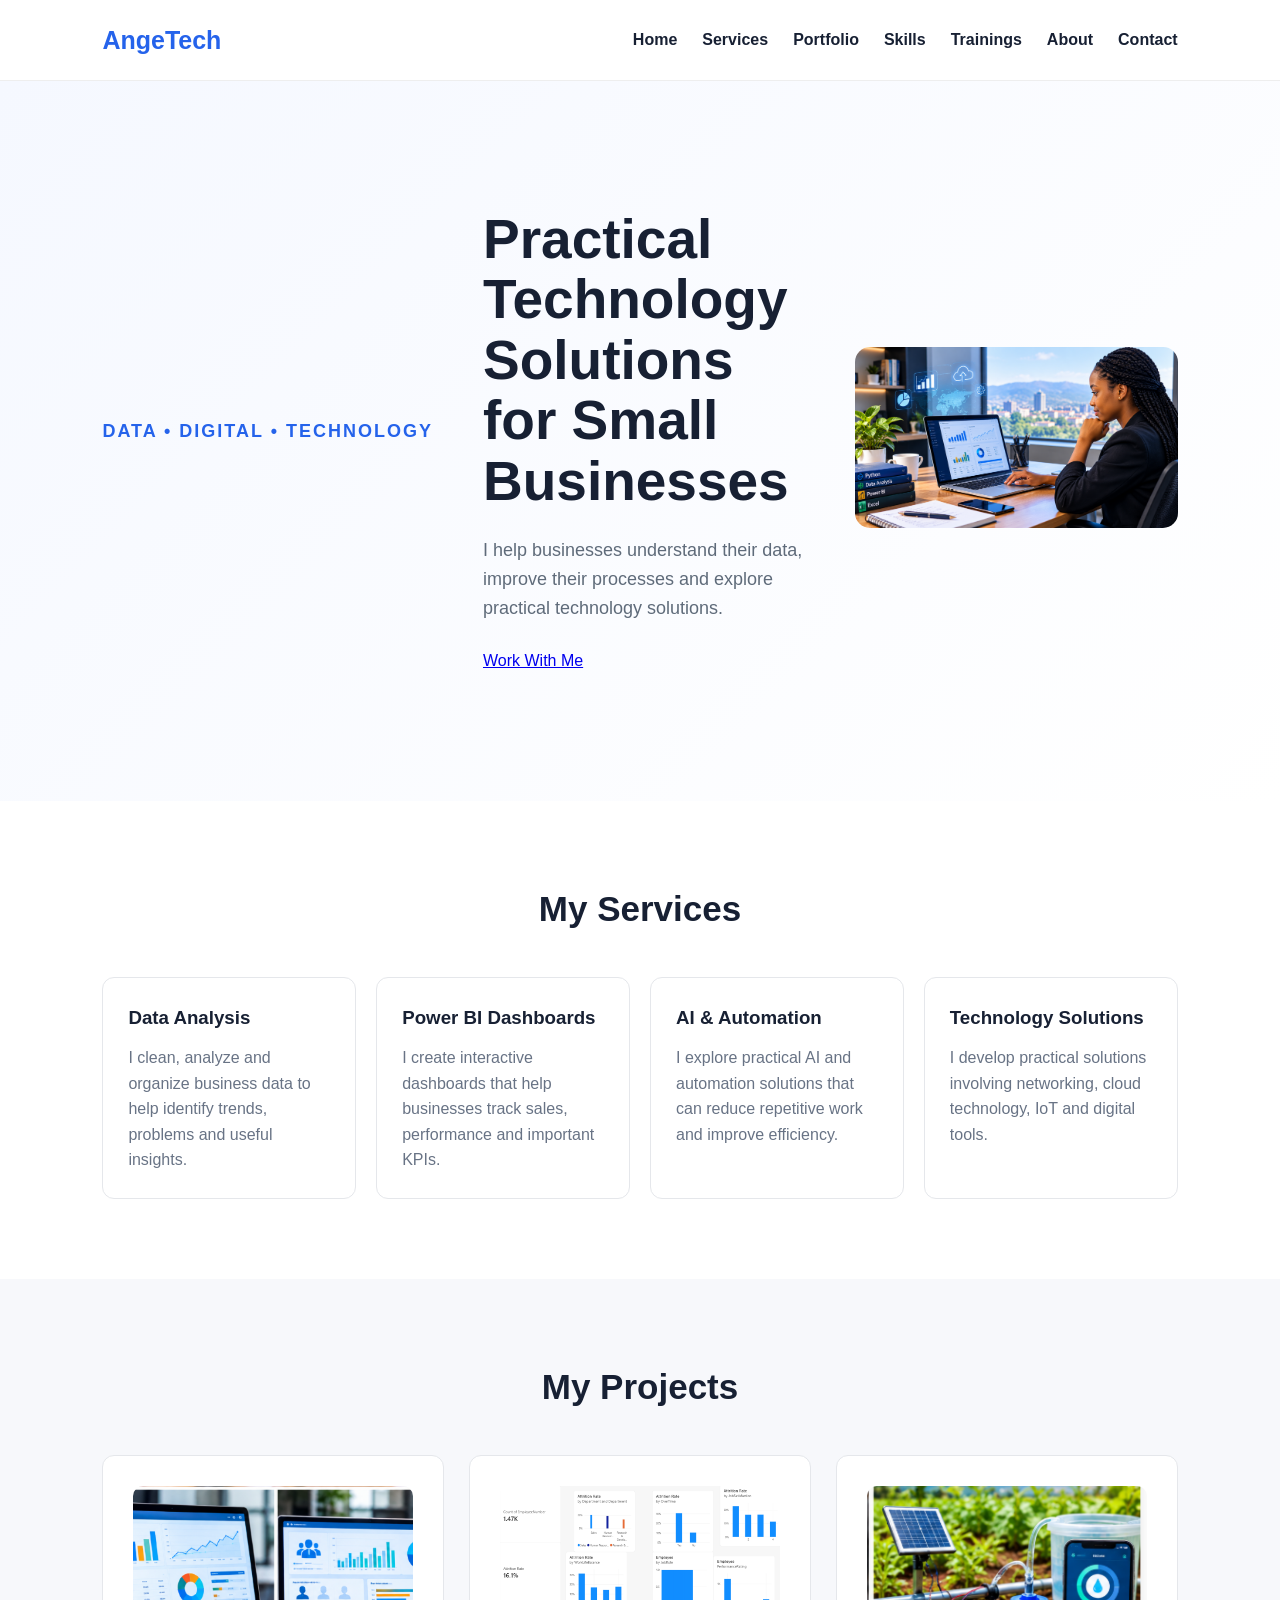
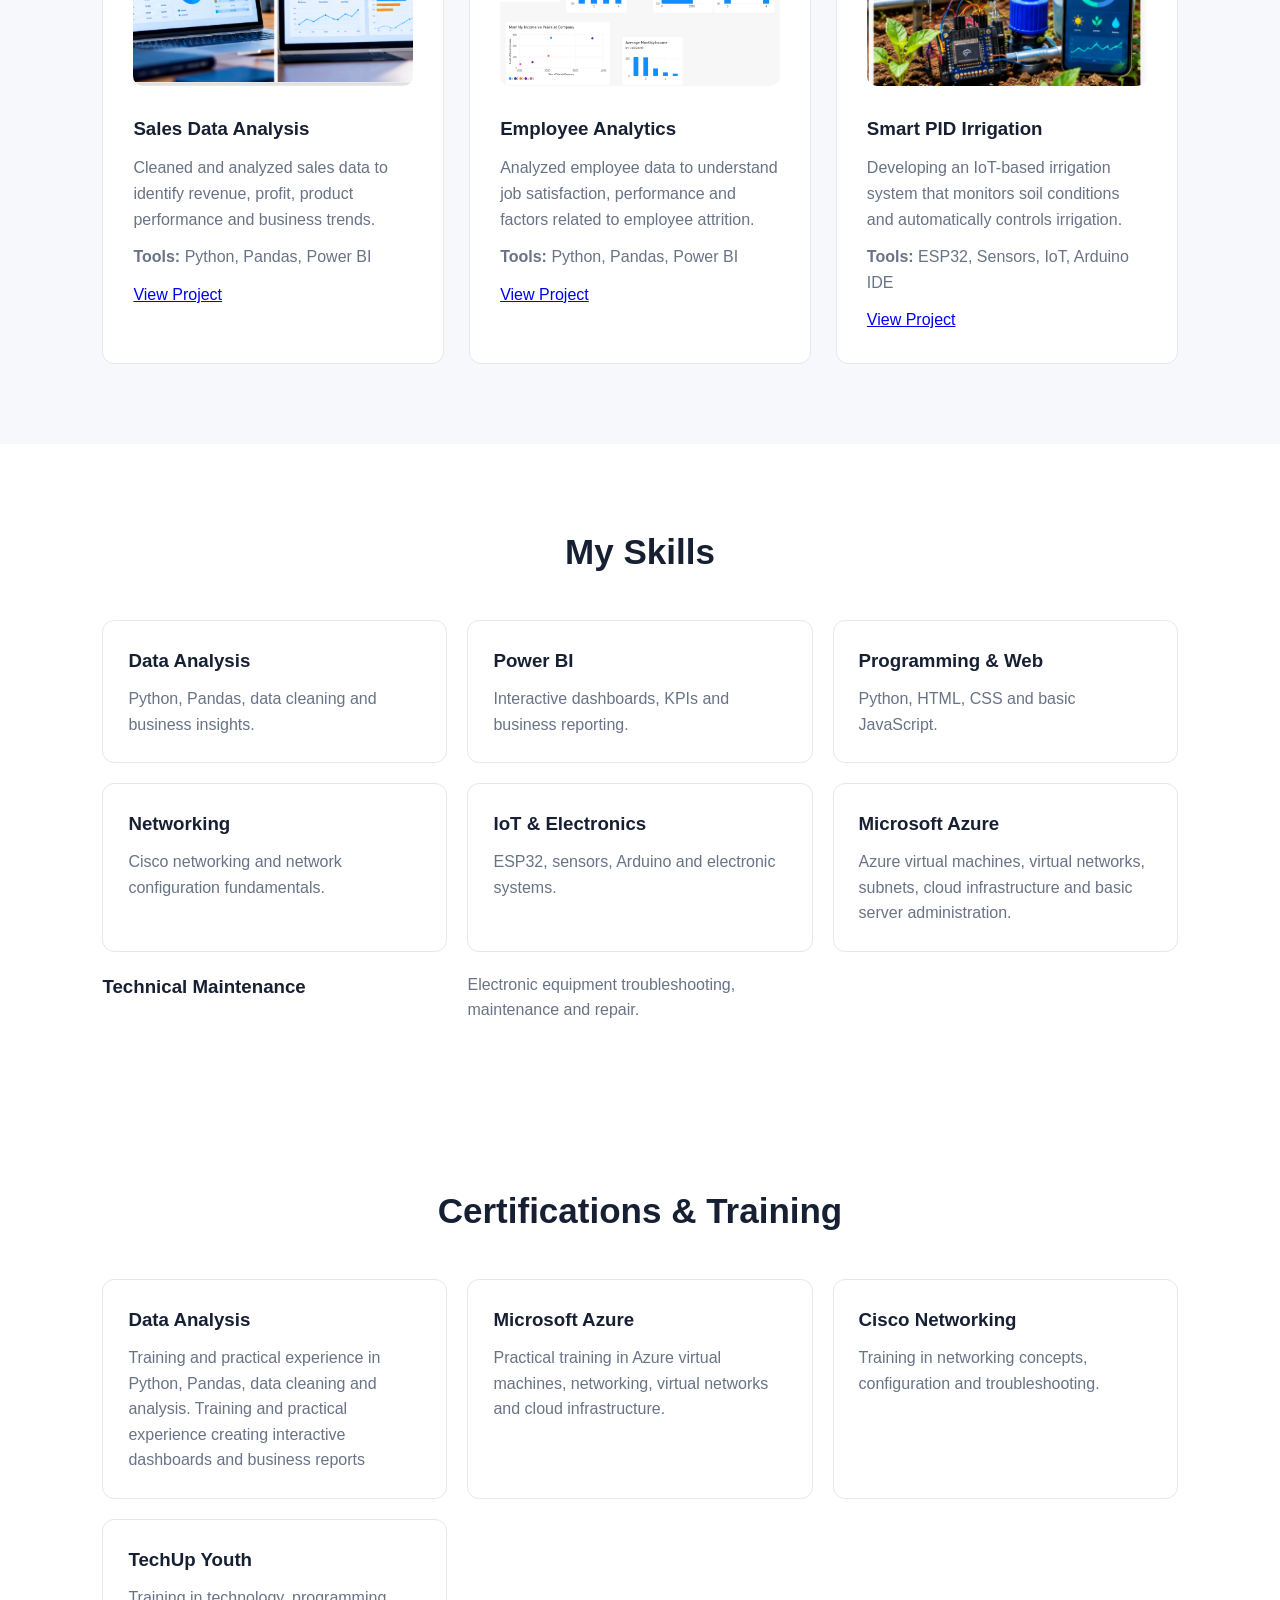
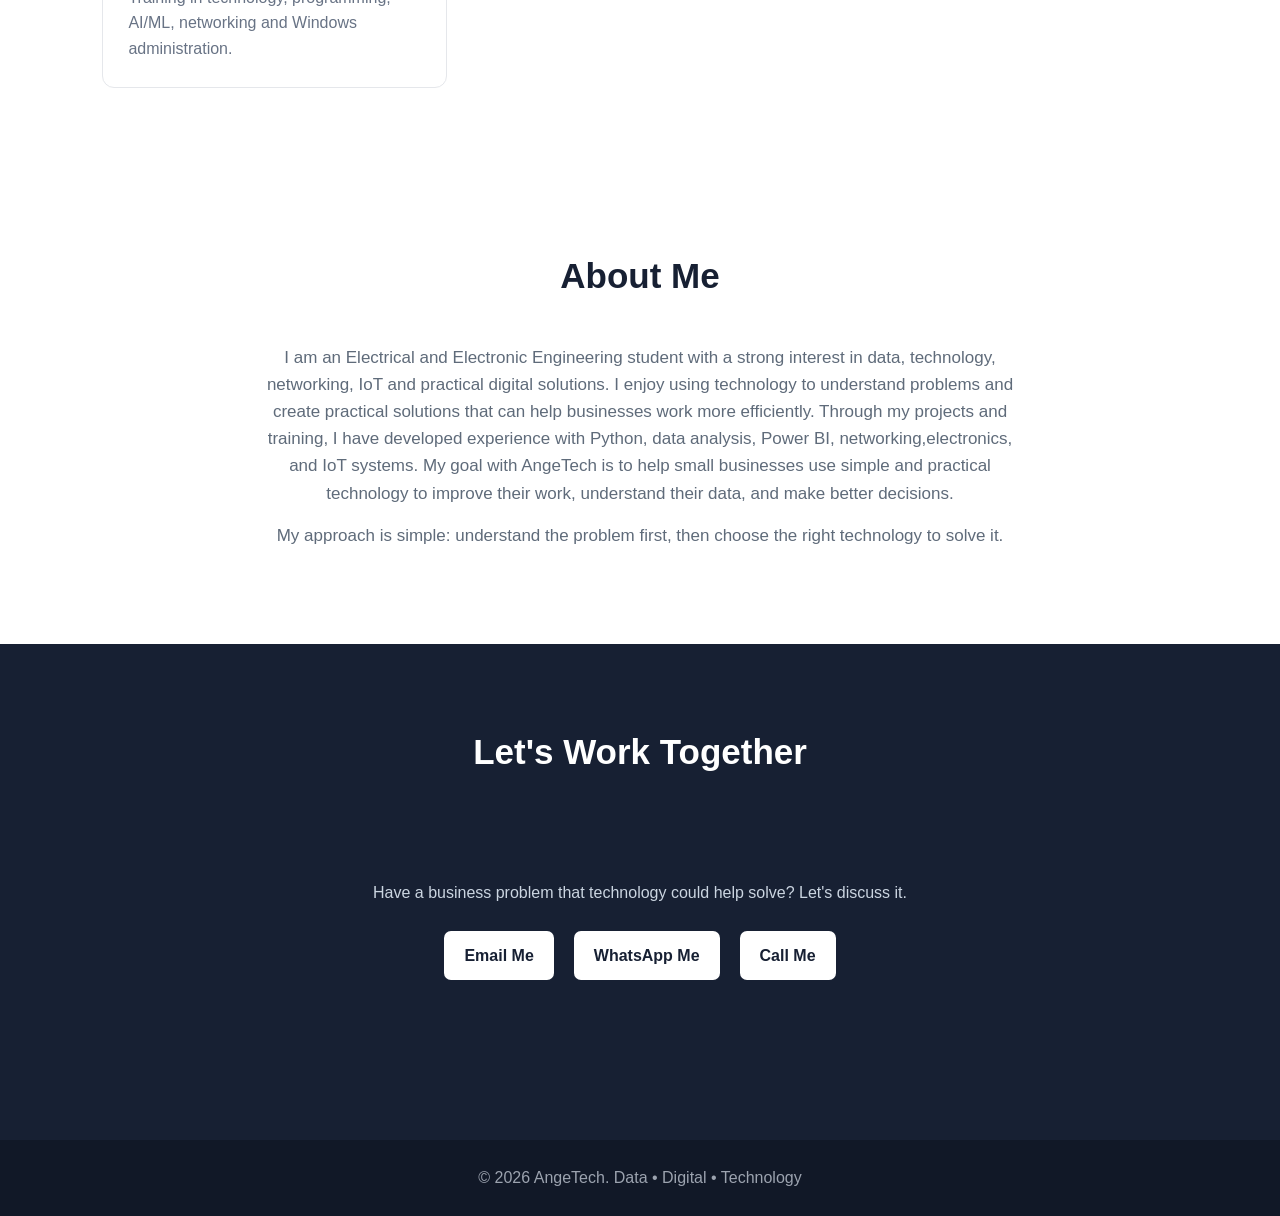
<file: index.html>
<!DOCTYPE html>
<html lang="en">
<head>
    <meta charset="UTF-8">
    <meta name="viewport" content="width=device-width, initial-scale=1.0">

    <title>AngeTech | Data & Technology Solutions</title>

    <link rel="stylesheet" href="style.css">
</head>

<body>

    <header>
        <h2>AngeTech</h2>

        <nav>
            <a href="#home">Home</a>
            <a href="#services">Services</a>
            <a href="#portfolio">Portfolio</a>
            <a href="#skills">Skills</a>
            <a href="#trainings">Trainings</a>
            <a href="#about">About</a>
            <a href="#contact">Contact</a>
        </nav>
    </header>

    <section id="home" class="hero">

        <p>DATA • DIGITAL • TECHNOLOGY</p>

        <div class="hero-text">
            <h1>
                Practical Technology Solutions
                for Small Businesses
            </h1>

            <p>
                I help businesses understand their data,
                improve their processes and explore practical
                technology solutions.
            </p>

            <a href="#contact" class="buttons">Work With Me</a>
            </div>
            <div class="hero-image">
                <img src="portfolio.png" alt="Technology and data solutions">
            </div>

    </section>
        <section id="services">
            <h2>My Services</h2>

    <div class="services">
       <div>
           <h3> Data Analysis</h3>
   <p>
    I clean, analyze and organize business data to help
     identify trends, problems and useful insights.
  </p>
         </div>
  <div>
   <h3> Power BI Dashboards</h3>
    <p>
    I create interactive dashboards that help businesses
    track sales, performance and important KPIs.
  </p>
</div>

<div>
<h3> AI & Automation</h3>
   <p>
    I explore practical AI and automation solutions that
    can reduce repetitive work and improve efficiency.
   </p>
  </div>

   <div>
 <h3> Technology Solutions</h3>
     <p>
    I develop practical solutions involving networking,
    cloud technology, IoT and digital tools.
    </p>
    </div>

    </div>
        </section>


    <section id="portfolio">
        <h2>My Projects</h2>

        <div class="projects">

            <div>
              <img src="analytics.png"
                    alt="Sales Data analysis dashboard">
                <h3> Sales Data Analysis</h3>
                <p>
                    Cleaned and analyzed sales data to identify revenue,
                    profit, product performance and business trends.
                </p>
                <p><strong>Tools:</strong> Python, Pandas, Power BI</p>
                <a href="salesanalysis.html" class="projects-button">
                    View Project
                </a>
            </div>

            <div>
                <img src="Employee analytic.png"
                     alt="Employee analytics dashboard">
                <h3> Employee Analytics</h3>
                <p>
                    Analyzed employee data to understand job satisfaction,
                    performance and factors related to employee attrition.
                </p>
                <p><strong>Tools:</strong> Python, Pandas, Power BI</p>
                <a href="employee analytical.html" class="projects-button">
                    View Project
                </a>
            </div>

            <div>
                <img src="Smart irrigation.png"
                     alt="Smart PID irrigation project">
                <h3> Smart PID Irrigation</h3>
                <p>
                    Developing an IoT-based irrigation system that monitors
                    soil conditions and automatically controls irrigation.
                </p>
                <p><strong>Tools:</strong> ESP32, Sensors, IoT, Arduino IDE</p>
                <a href="smart irrigation.html" class="projects-button">
                    View Project
                </a>
            </div>
        </div>
    </section>

    <section id="skills">
        <h2>My Skills</h2>

        <div class="skills">
            <div>
                <h3> Data Analysis</h3>
                <p>Python, Pandas, data cleaning and business insights.</p>
            </div>
            <div>
                <h3> Power BI</h3>
                <p>Interactive dashboards, KPIs and business reporting.</p>
            </div>

            <div>
                <h3> Programming & Web</h3>
                <p>Python, HTML, CSS and basic JavaScript.</p>
            </div>

            <div>
                <h3> Networking</h3>
                <p>Cisco networking and network configuration fundamentals.</p>
            </div>

            <div>
                <h3> IoT & Electronics</h3>
                <p>ESP32, sensors, Arduino and electronic systems.</p>
            </div>

            <div>

                <h3> Microsoft Azure</h3>
                <p>
                    Azure virtual machines, virtual networks, subnets,
                    cloud infrastructure and basic server administration.
                </p>
            </div>
            <h3> Technical Maintenance</h3>
            <p>Electronic equipment troubleshooting, maintenance and repair.</p>
        </div>
    </section>

    <section id="trainings">
        <h2>Certifications & Training</h2>

        <div class="trainings">

            <div>
                <h3> Data Analysis</h3>
                <p>
                    Training and practical experience in Python, Pandas, data cleaning and analysis.
                    Training and practical experience creating interactive dashboards and business reports
                </p>
            </div>

            <div>
                <h3> Microsoft Azure</h3>
                <p>Practical training in Azure virtual machines, networking, virtual networks and cloud infrastructure.</p>
            </div>

            <div>
                <h3> Cisco Networking</h3>
                <p>Training in networking concepts, configuration and troubleshooting.</p>
            </div>

            <div>
                <h3> TechUp Youth</h3>
                <p>Training in technology, programming, AI/ML, networking and Windows administration.</p>
            </div>

        </div>
    </section>

    <section id="about">

        <h2>About Me</h2>

        <p>
            I am an Electrical and Electronic Engineering student with a strong
            interest in data, technology, networking, IoT and
            practical digital solutions. I enjoy using technology to understand problems and
            create practical solutions that can help businesses work more efficiently.
            Through my projects and training, I have developed experience with Python,
            data analysis, Power BI, networking,electronics, and IoT systems.
            My goal with AngeTech is to help small businesses use simple and practical
            technology to improve their work, understand their data, and make better decisions.
        </p>

        <p>
            My approach is simple: understand the problem first,
            then choose the right technology to solve it.
        </p>

    </section>


    <section id="contact">

        <h2>Let's Work Together</h2>
        <section id="contact">

            <p>
                Have a business problem that technology could help solve?
                Let's discuss it.
            </p>

            <div class="contact-details">

                <a href="mailto:usanaseangechristella@gmail.com">
                     Email Me
                </a>

                <a href="https://wa.me/250786888687" target="_blank">
                     WhatsApp Me
                </a>

                <a href="tel:+250791961365">
                     Call Me
                </a>

            </div>
        </section>

    </section>

    <footer>

        <p>
            © 2026 AngeTech. Data • Digital • Technology
        </p>

    </footer>


</body>
</html>
</file>
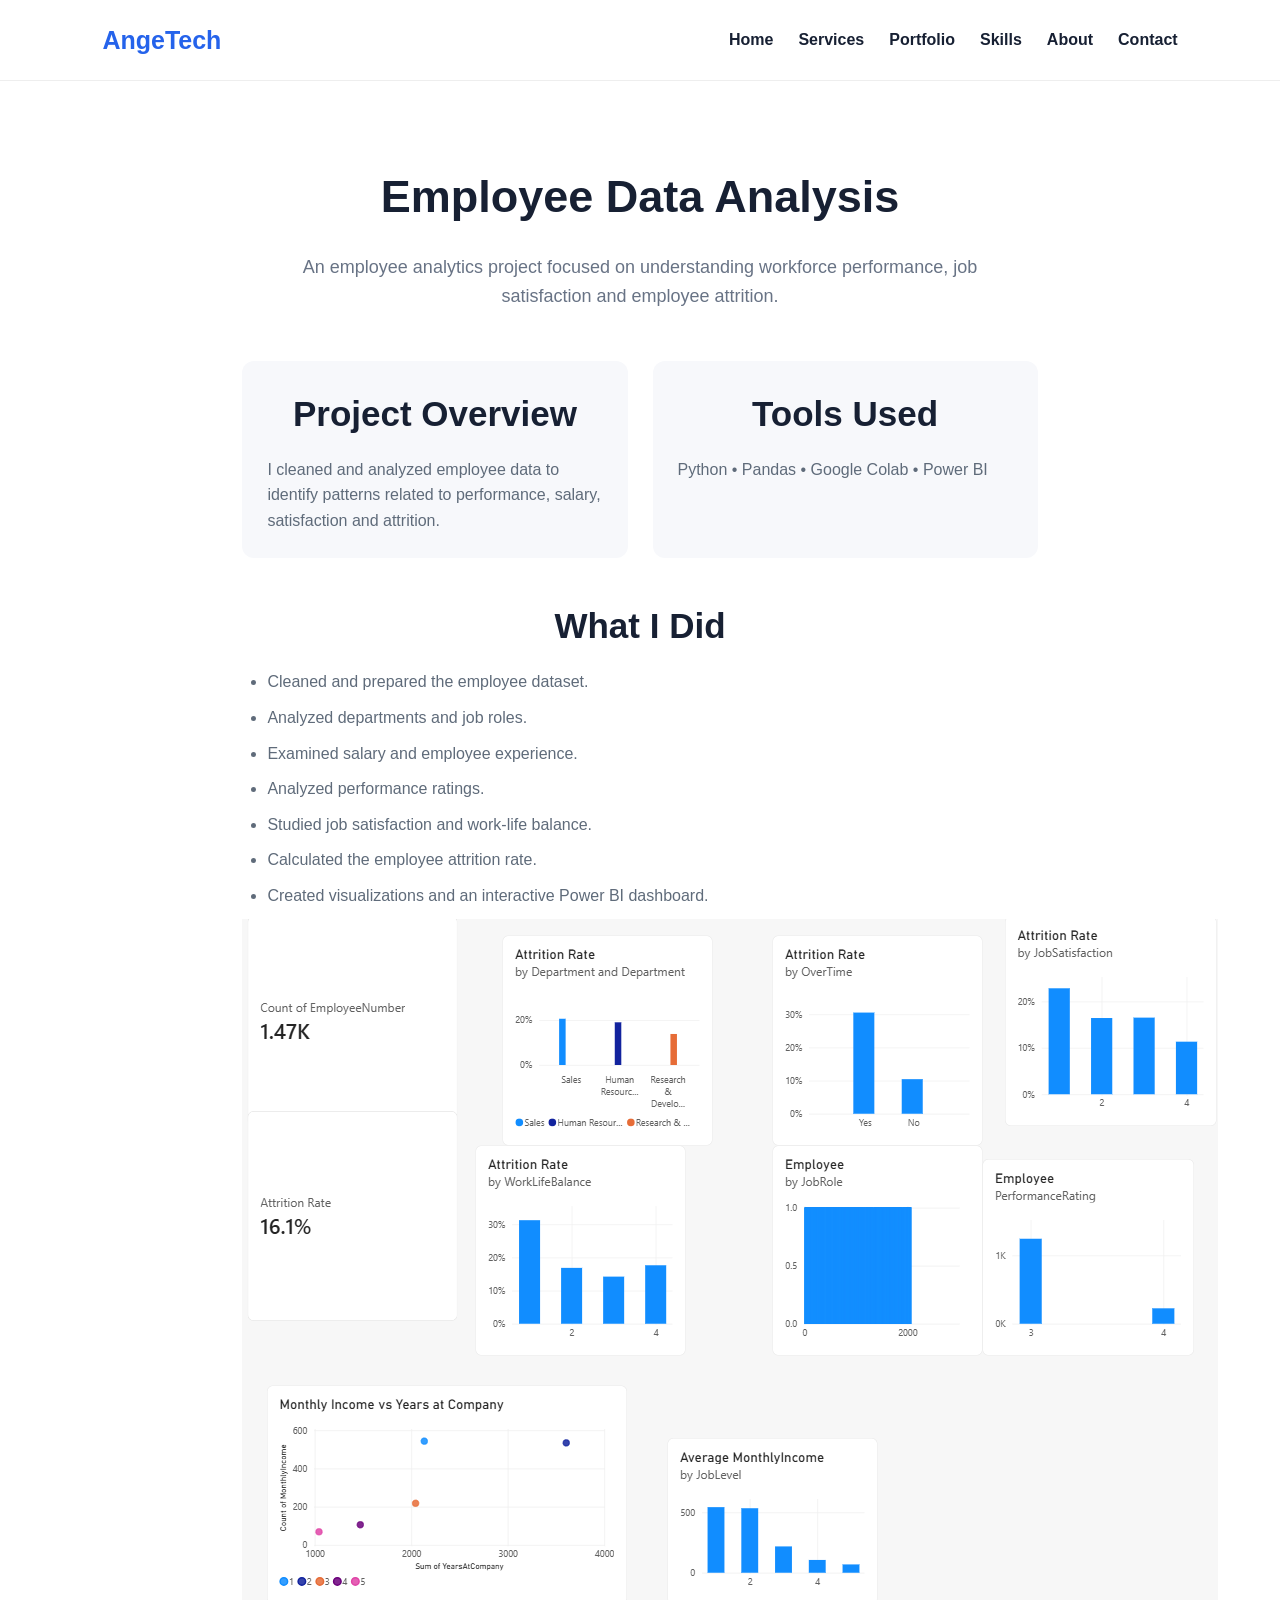
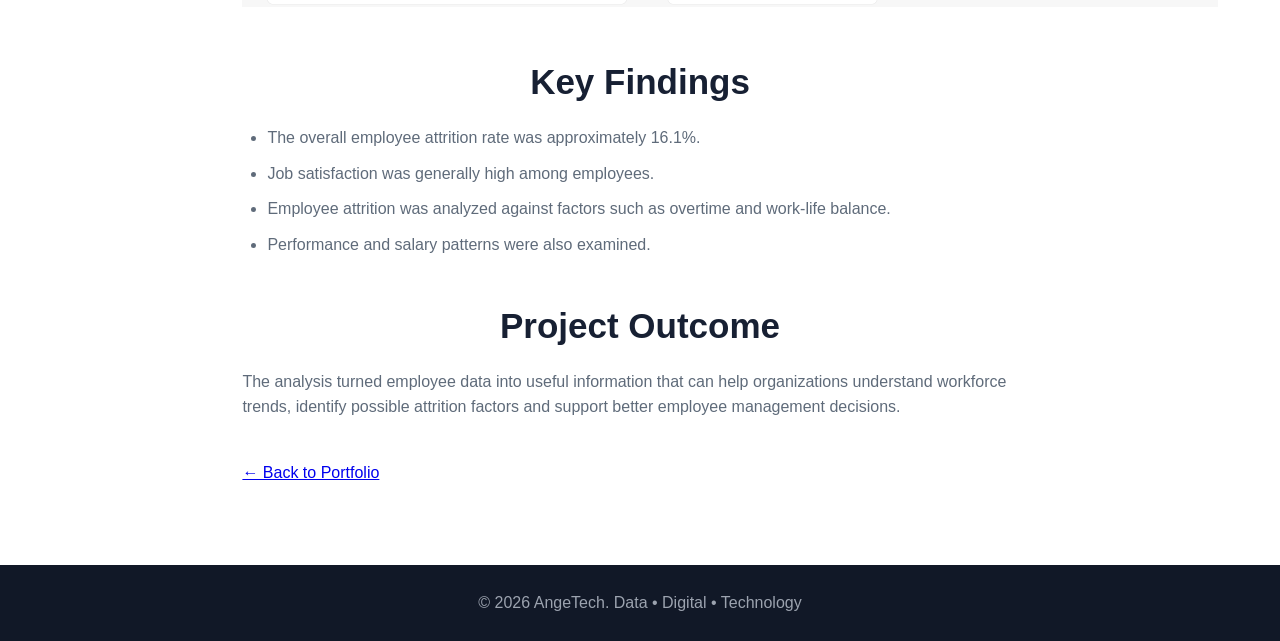
<file: employee analytical.html>
﻿<!DOCTYPE html>
<html lang="en">
<head>
    <meta charset="UTF-8">
    <meta name="viewport" content="width=device-width, initial-scale=1.0">
    <title>Employee Analytics | AngeTech</title>
    <link rel="stylesheet" href="style.css">
</head>

<body>

    <header>
        <h2>AngeTech</h2>

        <nav>
            <a href="index.html">Home</a>
            <a href="index.html#services">Services</a>
            <a href="index.html#portfolio">Portfolio</a>
            <a href="index.html#skills">Skills</a>
            <a href="index.html#about">About</a>
            <a href="index.html#contact">Contact</a>
        </nav>
    </header>

    <section class="project-page">

        <h1>Employee Data Analysis</h1>

        <p class="project-intro">
            An employee analytics project focused on understanding
            workforce performance, job satisfaction and employee attrition.
        </p>

        <div class="project-info">

            <div>
                <h2> Project Overview</h2>
                <p>
                    I cleaned and analyzed employee data to identify patterns
                    related to performance, salary, satisfaction and attrition.
                </p>
            </div>

            <div>
                <h2> Tools Used</h2>
                <p>
                    Python • Pandas • Google Colab • Power BI
                </p>
            </div>

        </div>

        <div class="project-section">

            <h2> What I Did</h2>

            <ul>
                <li>Cleaned and prepared the employee dataset.</li>
                <li>Analyzed departments and job roles.</li>
                <li>Examined salary and employee experience.</li>
                <li>Analyzed performance ratings.</li>
                <li>Studied job satisfaction and work-life balance.</li>
                <li>Calculated the employee attrition rate.</li>
                <li>Created visualizations and an interactive Power BI dashboard.</li>
            </ul>
            <img src="Employee analytic.png"
                 alt="Employee analytics dashboard">
        </div>

        <div class="project-section">

            <h2> Key Findings</h2>

            <ul>
                <li>The overall employee attrition rate was approximately 16.1%.</li>
                <li>Job satisfaction was generally high among employees.</li>
                <li>Employee attrition was analyzed against factors such as overtime and work-life balance.</li>
                <li>Performance and salary patterns were also examined.</li>
            </ul>

        </div>

        <div class="project-section">

            <h2> Project Outcome</h2>

            <p>
                The analysis turned employee data into useful information
                that can help organizations understand workforce trends,
                identify possible attrition factors and support better
                employee management decisions.
            </p>

        </div>

        <a href="index.html#portfolio" class="buttons">
            ← Back to Portfolio
        </a>

    </section>

    <footer>
        <p>© 2026 AngeTech. Data • Digital • Technology</p>
    </footer>

</body>
</html>
</file>
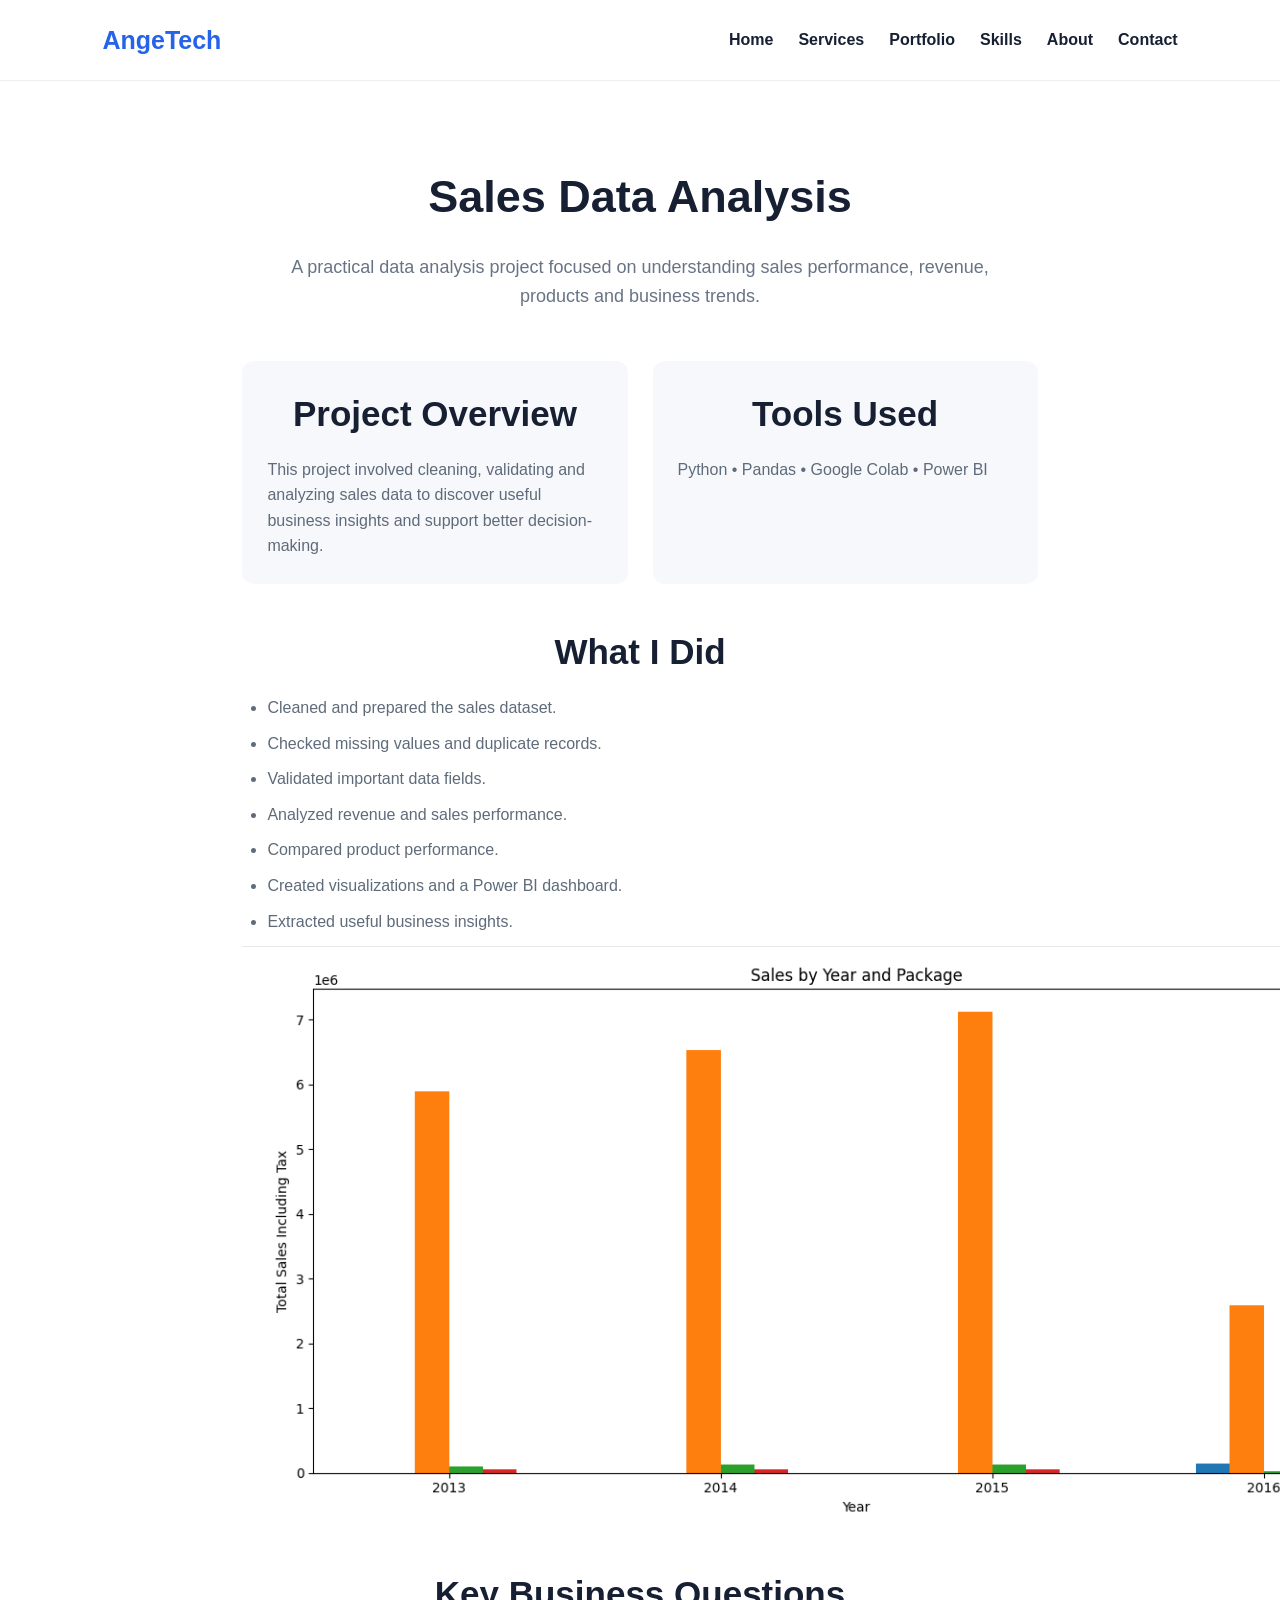
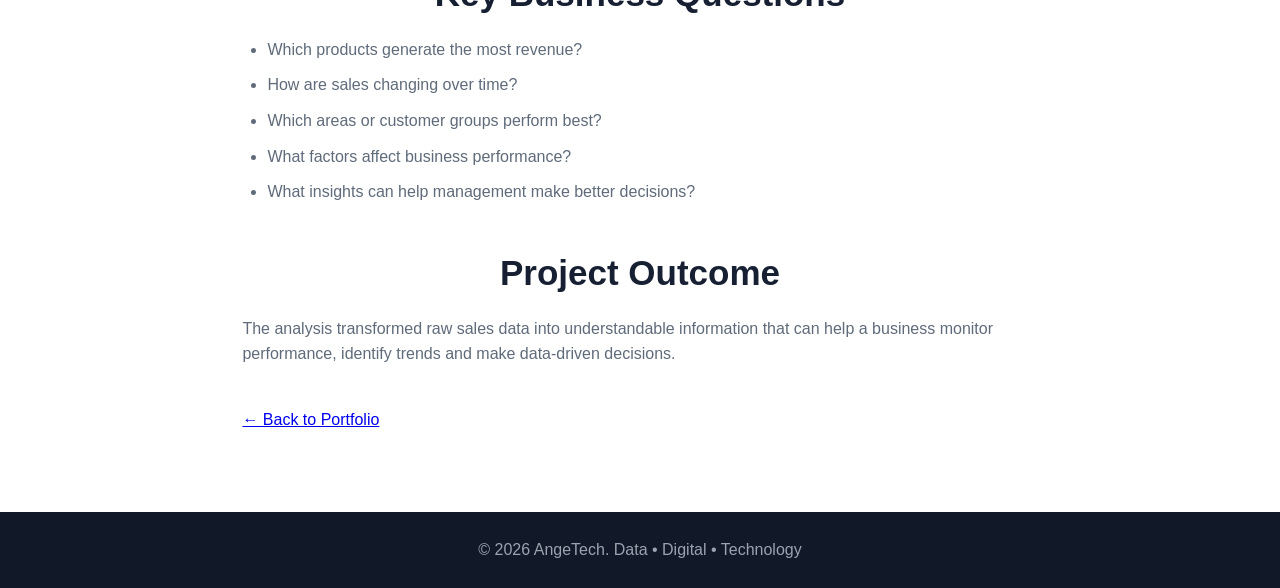
<file: salesanalysis.html>
﻿<!DOCTYPE html>
<html lang="en">
<head>
    <meta charset="UTF-8">
    <meta name="viewport" content="width=device-width, initial-scale=1.0">
    <title>Sales Data Analysis | AngeTech</title>
    <link rel="stylesheet" href="style.css">
</head>

<body>

    <header>
        <h2>AngeTech</h2>

        <nav>
            <a href="index.html">Home</a>
            <a href="index.html#services">Services</a>
            <a href="index.html#portfolio">Portfolio</a>
            <a href="index.html#skills">Skills</a>
            <a href="index.html#about">About</a>
            <a href="index.html#contact">Contact</a>
        </nav>
    </header>

    <section class="project-page">

        <h1>Sales Data Analysis</h1>

        <p class="project-intro">
            A practical data analysis project focused on understanding
            sales performance, revenue, products and business trends.
        </p>

        <div class="project-info">

            <div>
                <h2> Project Overview</h2>
                <p>
                    This project involved cleaning, validating and analyzing
                    sales data to discover useful business insights and
                    support better decision-making.
                </p>
            </div>

            <div>
                <h2> Tools Used</h2>
                <p>
                    Python • Pandas • Google Colab • Power BI
                </p>
            </div>

        </div>

        <div class="project-section">

            <h2> What I Did</h2>

            <ul>
                <li>Cleaned and prepared the sales dataset.</li>
                <li>Checked missing values and duplicate records.</li>
                <li>Validated important data fields.</li>
                <li>Analyzed revenue and sales performance.</li>
                <li>Compared product performance.</li>
                <li>Created visualizations and a Power BI dashboard.</li>
                <li>Extracted useful business insights.</li>
            </ul>
            <img src="Sales analytics.png"
                 alt="Sales Data analysis dashboard">
        </div>

        <div class="project-section">

            <h2> Key Business Questions</h2>

            <ul>
                <li>Which products generate the most revenue?</li>
                <li>How are sales changing over time?</li>
                <li>Which areas or customer groups perform best?</li>
                <li>What factors affect business performance?</li>
                <li>What insights can help management make better decisions?</li>
            </ul>

        </div>

        <div class="project-section">

            <h2> Project Outcome</h2>

            <p>
                The analysis transformed raw sales data into understandable
                information that can help a business monitor performance,
                identify trends and make data-driven decisions.
            </p>

        </div>

        <a href="index.html#portfolio" class="buttons">
            ← Back to Portfolio
        </a>

    </section>

    <footer>
        <p>© 2026 AngeTech. Data • Digital • Technology</p>
    </footer>

</body>
</html>
</file>
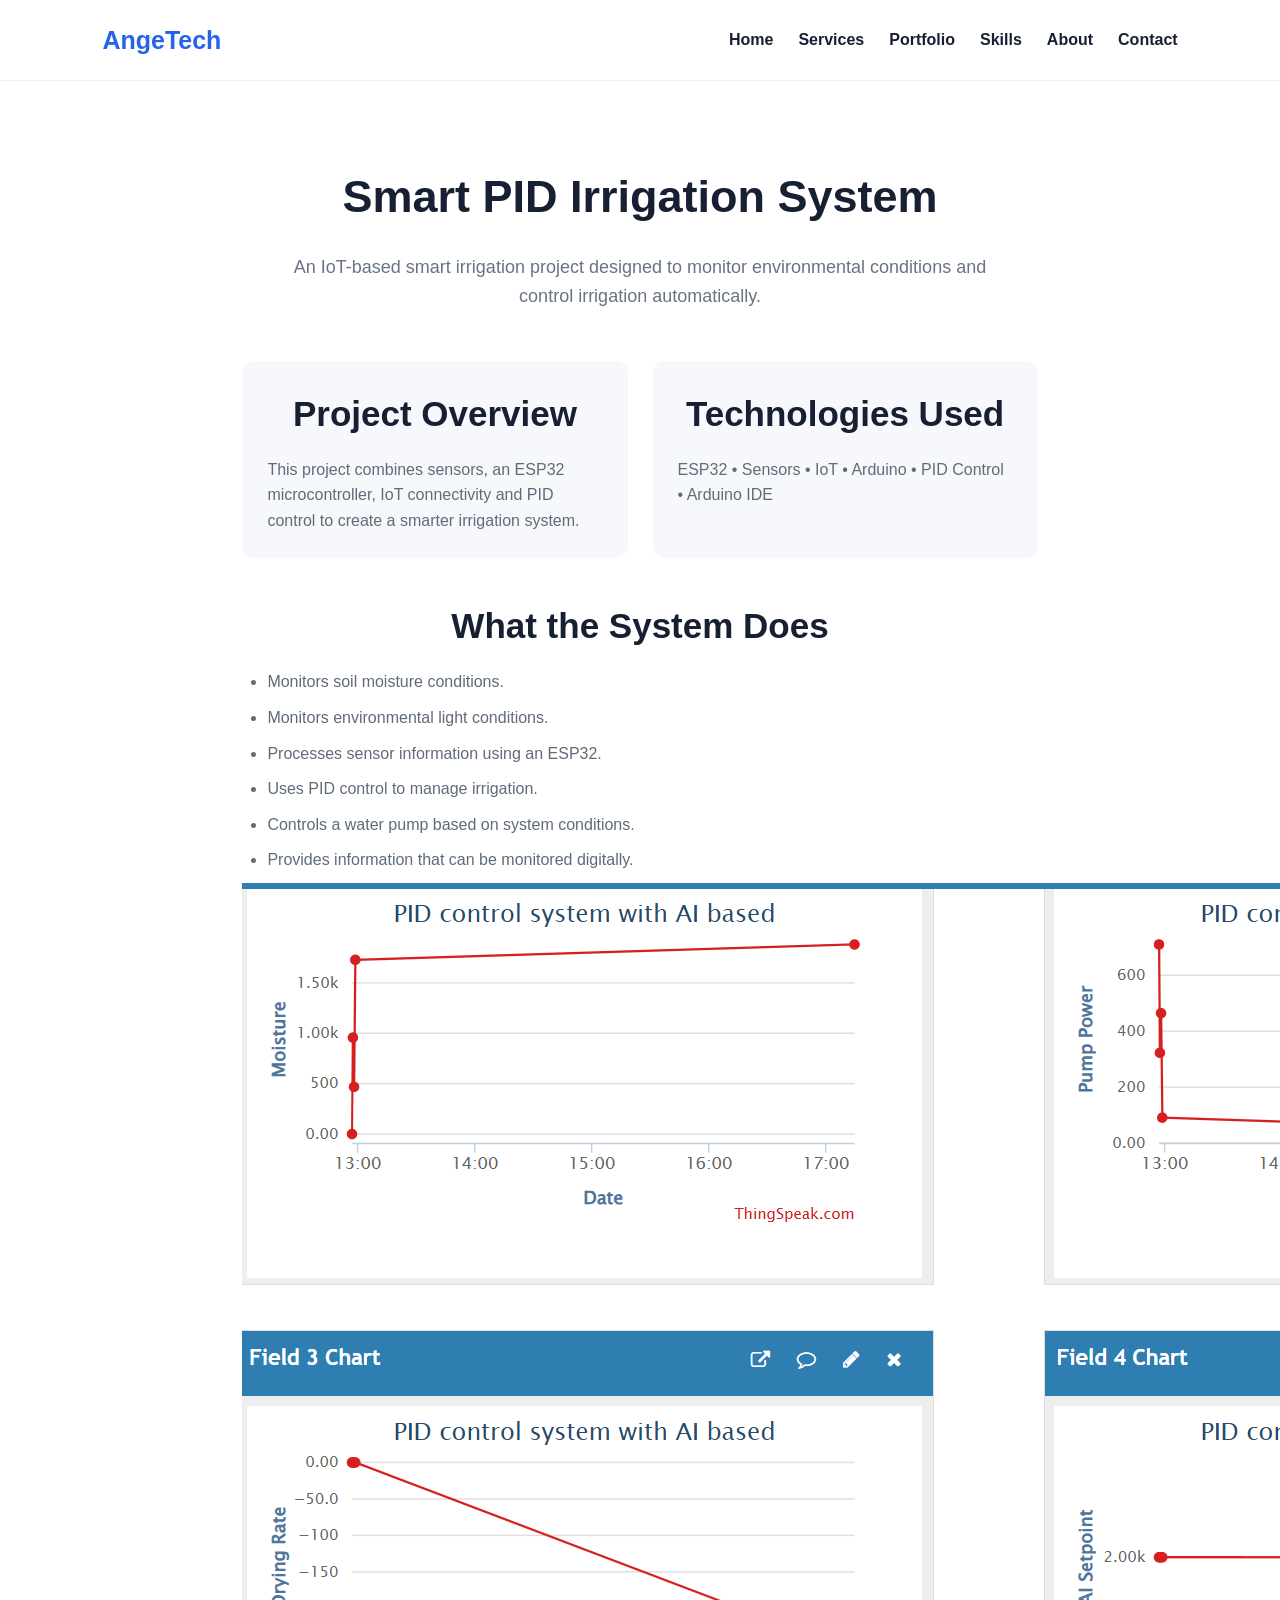
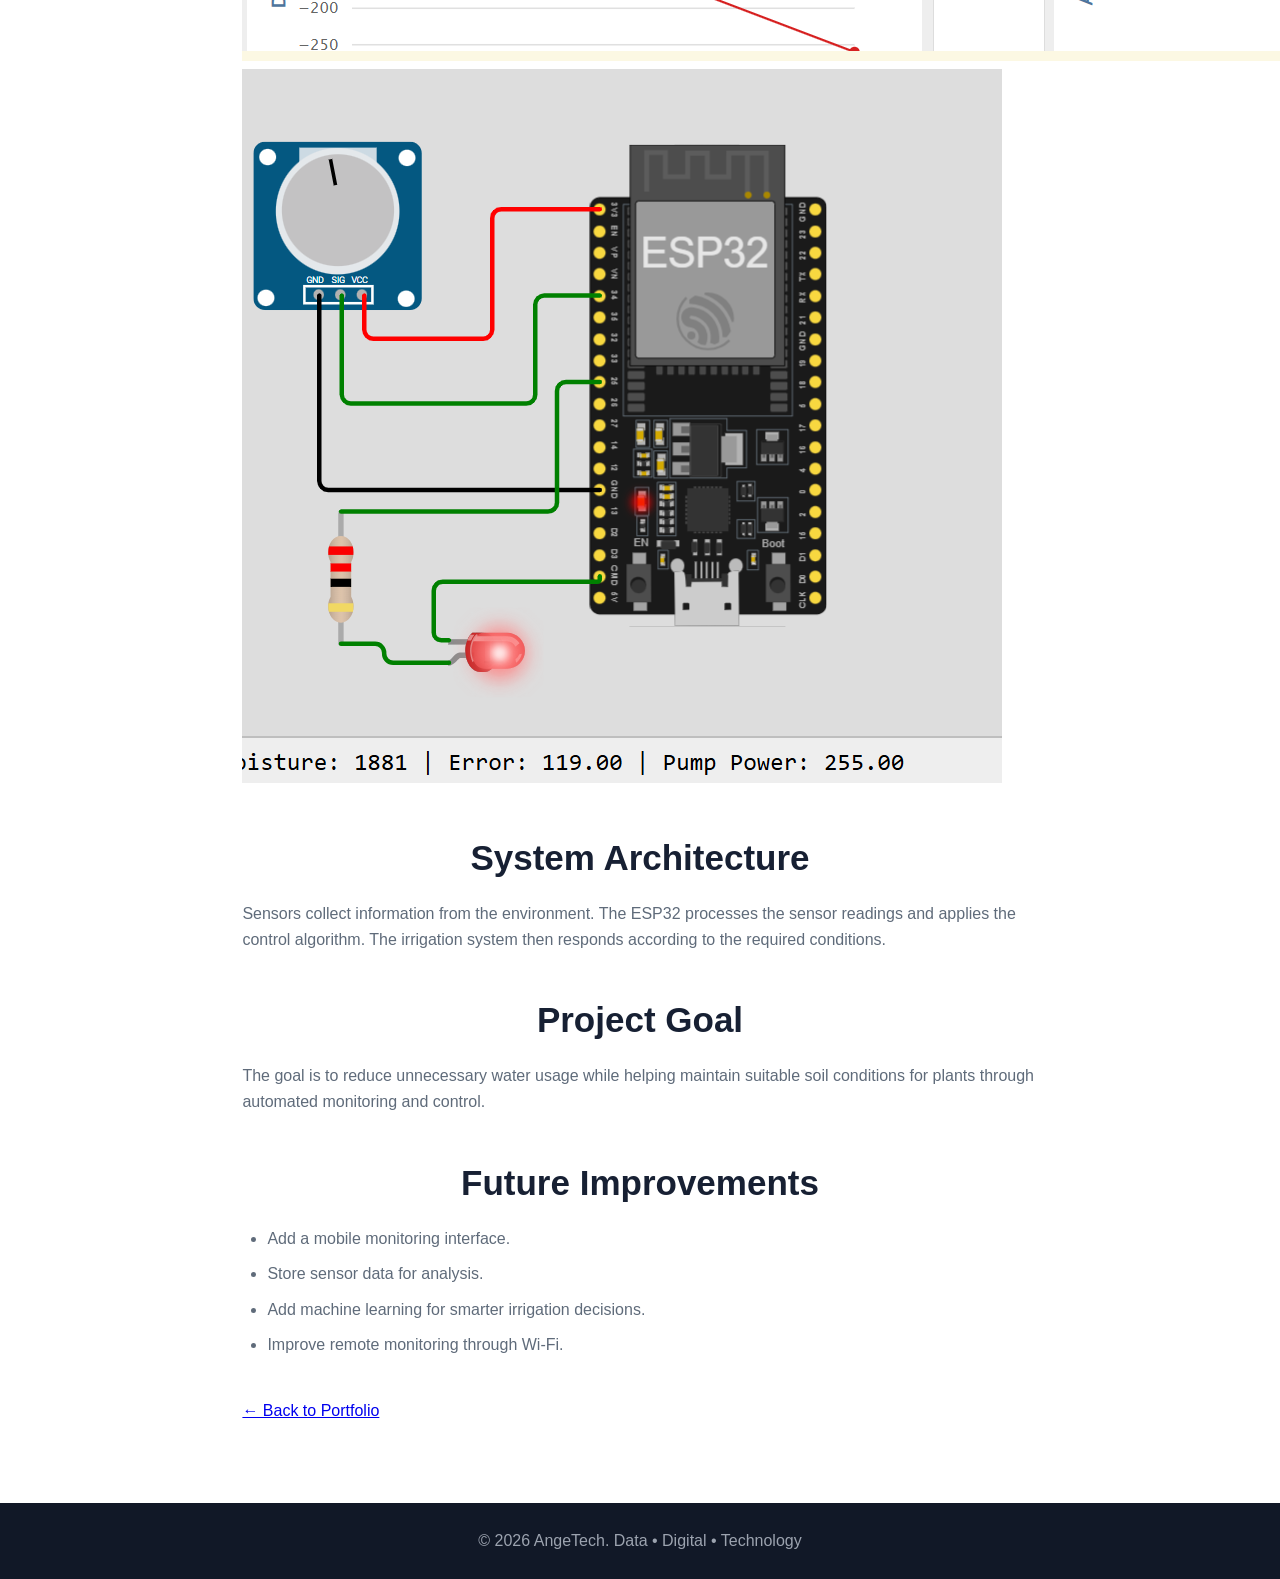
<file: smart irrigation.html>
﻿<!DOCTYPE html>
<html lang="en">
<head>
    <meta charset="UTF-8">
    <meta name="viewport" content="width=device-width, initial-scale=1.0">
    <title>Smart PID Irrigation | AngeTech</title>
    <link rel="stylesheet" href="style.css">
</head>

<body>

    <header>
        <h2>AngeTech</h2>

        <nav>
            <a href="index.html">Home</a>
            <a href="index.html#services">Services</a>
            <a href="index.html#portfolio">Portfolio</a>
            <a href="index.html#skills">Skills</a>
            <a href="index.html#about">About</a>
            <a href="index.html#contact">Contact</a>
        </nav>
    </header>

    <section class="project-page">

        <h1> Smart PID Irrigation System</h1>

        <p class="project-intro">
            An IoT-based smart irrigation project designed to monitor
            environmental conditions and control irrigation automatically.
        </p>

        <div class="project-info">

            <div>
                <h2> Project Overview</h2>
                <p>
                    This project combines sensors, an ESP32 microcontroller,
                    IoT connectivity and PID control to create a smarter
                    irrigation system.
                </p>
            </div>

            <div>
                <h2> Technologies Used</h2>
                <p>
                    ESP32 • Sensors • IoT • Arduino • PID Control • Arduino IDE 
                </p>
            </div>

        </div>

        <div class="project-section">

            <h2> What the System Does</h2>

            <ul>
                <li>Monitors soil moisture conditions.</li>
                <li>Monitors environmental light conditions.</li>
                <li>Processes sensor information using an ESP32.</li>
                <li>Uses PID control to manage irrigation.</li>
                <li>Controls a water pump based on system conditions.</li>
                <li>Provides information that can be monitored digitally.</li>
            </ul>
            <img src="Smart irrigation a.png"
                 alt="Smart PID irrigation project">
            <img src="block.png"
                 alt="Smart PID irrigation project">
        </div>

        <div class="project-section">

            <h2> System Architecture</h2>

            <p>
                Sensors collect information from the environment.
                The ESP32 processes the sensor readings and applies the
                control algorithm. The irrigation system then responds
                according to the required conditions.
            </p>

        </div>

        <div class="project-section">

            <h2> Project Goal</h2>

            <p>
                The goal is to reduce unnecessary water usage while helping
                maintain suitable soil conditions for plants through
                automated monitoring and control.
            </p>

        </div>

        <div class="project-section">

            <h2> Future Improvements</h2>

            <ul>
                <li>Add a mobile monitoring interface.</li>
                <li>Store sensor data for analysis.</li>
                <li>Add machine learning for smarter irrigation decisions.</li>
                <li>Improve remote monitoring through Wi-Fi.</li>
            </ul>

        </div>

        <a href="index.html#portfolio" class="buttons">
            ← Back to Portfolio
        </a>

    </section>

    <footer>
        <p>© 2026 AngeTech. Data • Digital • Technology</p>
    </footer>

</body>
</html>
</file>
<file: style.css>
/* ===== GENERAL ===== */

* {
    box-sizing: border-box;
    margin: 0;
    padding: 0;
}

html {
    scroll-behavior: smooth;
}

body {
    font-family: Arial, sans-serif;
    color: #172033;
    background-color: white;
    line-height: 1.6;
}


/* ===== HEADER ===== */

header {
    display: flex;
    justify-content: space-between;
    align-items: center;
    padding: 20px 8%;
    background-color: white;
    border-bottom: 1px solid #eeeeee;
    position: sticky;
    top: 0;
    z-index: 1000;
}

    header h2 {
        font-size: 25px;
        color: #2563eb;
    }

nav {
    display: flex;
    gap: 25px;
}

    nav a {
        text-decoration: none;
        color: #172033;
        font-weight: bold;
    }

        nav a:hover {
            color: #2563eb;
        }


/* ===== HOME ===== */

.hero {
    min-height: 80vh;
    display: flex;
    align-items: center;
    padding: 80px 8%;
    background: linear-gradient(135deg, #f5f8ff, #ffffff);
}

    .hero div {
        max-width: 750px;
    }

    .hero p:first-child {
        color: #2563eb;
        font-weight: bold;
        letter-spacing: 2px;
        margin-bottom: 20px;
    }

    .hero h1 {
        font-size: 55px;
        line-height: 1.1;
        margin-bottom: 25px;
    }

    .hero p {
        font-size: 18px;
        color: #5f6b7a;
        margin-bottom: 25px;
    }


/* ===== BUTTON ===== */

button {
    background-color: #2563eb;
    color: white;
    border: none;
    padding: 13px 24px;
    border-radius: 7px;
    font-size: 16px;
    font-weight: bold;
    cursor: pointer;
}

    button:hover {
        background-color: #1d4ed8;
    }


/* ===== SECTIONS ===== */

section:not(.hero) {
    padding: 80px 8%;
}

section h2 {
    text-align: center;
    font-size: 35px;
    margin-bottom: 40px;
}


/* ===== SERVICES ===== */

.services {
    display: grid;
    grid-template-columns: repeat(4, 1fr);
    gap: 20px;
}

    .services div {
        padding: 25px;
        border: 1px solid #e5e7eb;
        border-radius: 12px;
        background-color: white;
        transition: 0.3s;
    }

        .services div:hover {
            transform: translateY(-5px);
            box-shadow: 0 10px 30px rgba(0,0,0,0.08);
        }

    .services h3 {
        margin-bottom: 12px;
    }

    .services p {
        color: #687385;
    }


/* ===== PORTFOLIO ===== */

#portfolio {
    background-color: #f7f8fb;
}

.projects {
    display: grid;
    grid-template-columns: repeat(3, 1fr);
    gap: 25px;
}

    .projects div {
        background-color: white;
        padding: 30px;
        border-radius: 12px;
        border: 1px solid #e5e7eb;
    }

    .projects h3 {
        margin-bottom: 12px;
    }

    .projects p {
        color: #687385;
    }


/* ===== ABOUT ===== */

#about {
    max-width: 1000px;
    margin: auto;
}

    #about p {
        max-width: 750px;
        margin: 15px auto;
        text-align: center;
        color: #5f6b7a;
        font-size: 17px;
    }


/* ===== CONTACT ===== */

#contact {
    background-color: #172033;
    color: white;
    text-align: center;
}

    #contact h2 {
        margin-bottom: 20px;
    }

    #contact p {
        color: #cbd5e1;
        margin-bottom: 25px;
    }


/* ===== FOOTER ===== */

footer {
    background-color: #111827;
    color: #9ca3af;
    text-align: center;
    padding: 25px;
}


/* ===== MOBILE ===== */

@media (max-width: 900px) {

    .services {
        grid-template-columns: repeat(2, 1fr);
    }

    .projects {
        grid-template-columns: 1fr;
    }

    .hero h1 {
        font-size: 42px;
    }
}

@media (max-width: 600px) {

    header {
        flex-direction: column;
        gap: 15px;
    }

    nav {
        gap: 12px;
        flex-wrap: wrap;
        justify-content: center;
    }

    .services {
        grid-template-columns: 1fr;
    }

    .hero {
        min-height: 70vh;
        padding: 60px 8%;
    }

        .hero h1 {
            font-size: 36px;
        }

    section:not(.hero) {
        padding: 60px 8%;
    }
}
.button {
    display: inline-block;
    background-color: #2563eb;
    color: white;
    text-decoration: none;
    padding: 13px 24px;
    border-radius: 7px;
    font-size: 16px;
    font-weight: bold;
    cursor: pointer;
}

    .button:hover {
        background-color: #1d4ed8;
    }
.contact-link {
    display: inline-block;
    color: white;
    text-decoration: none;
    font-weight: bold;
    margin-top: 10px;
}

    .contact-link:hover {
        text-decoration: underline;
    }
.projects div {
    transition: 0.3s;
}

    .projects div:hover {
        transform: translateY(-5px);
        box-shadow: 0 10px 30px rgba(0,0,0,0.08);
    }

.projects p {
    margin-bottom: 12px;
}
.skills {
    display: grid;
    grid-template-columns: repeat(3, 1fr);
    gap: 20px;
}

    .skills div {
        padding: 25px;
        border: 1px solid #e5e7eb;
        border-radius: 12px;
        background-color: white;
        transition: 0.3s;
    }

        .skills div:hover {
            transform: translateY(-5px);
            box-shadow: 0 10px 30px rgba(0,0,0,0.08);
        }

    .skills h3 {
        margin-bottom: 10px;
    }

    .skills p {
        color: #687385;
    }

@media (max-width: 900px) {
    .skills {
        grid-template-columns: repeat(2, 1fr);
    }
}

@media (max-width: 600px) {
    .skills {
        grid-template-columns: 1fr;
    }
}
.trainings {
    display: grid;
    grid-template-columns: repeat(3, 1fr);
    gap: 20px;
}

    .trainings div {
        padding: 25px;
        border: 1px solid #e5e7eb;
        border-radius: 12px;
        background-color: white;
        transition: 0.3s;
    }

        .trainings div:hover {
            transform: translateY(-5px);
            box-shadow: 0 10px 30px rgba(0,0,0,0.08);
        }

    .trainings h3 {
        margin-bottom: 10px;
    }

    .trainings p {
        color: #687385;
    }

@media (max-width: 900px) {
    .trainings {
        grid-template-columns: repeat(2, 1fr);
    }
}

@media (max-width: 600px) {
    .trainings {
        grid-template-columns: 1fr;
    }
}
.project-button {
    display: inline-block;
    margin-top: 10px;
    padding: 10px 18px;
    background-color: #2563eb;
    color: white;
    text-decoration: none;
    border-radius: 7px;
    font-weight: bold;
}

    .project-button:hover {
        background-color: #1d4ed8;
    }
/* ===== PROJECT PAGE ===== */

.project-page {
    max-width: 1000px;
    margin: auto;
    padding: 80px 8%;
}

    .project-page h1 {
        font-size: 45px;
        text-align: center;
        margin-bottom: 20px;
    }

.project-intro {
    text-align: center;
    color: #687385;
    font-size: 18px;
    max-width: 750px;
    margin: 0 auto 50px;
}

.project-info {
    display: grid;
    grid-template-columns: 1fr 1fr;
    gap: 25px;
    margin-bottom: 40px;
}

    .project-info div {
        padding: 25px;
        background-color: #f7f8fb;
        border-radius: 12px;
    }

    .project-info h2,
    .project-section h2 {
        margin-bottom: 15px;
    }

    .project-info p,
    .project-section p {
        color: #5f6b7a;
    }

.project-section {
    margin-bottom: 40px;
}

    .project-section ul {
        padding-left: 25px;
        color: #5f6b7a;
    }

    .project-section li {
        margin-bottom: 10px;
    }

@media (max-width: 700px) {
    .project-info {
        grid-template-columns: 1fr;
    }

    .project-page h1 {
        font-size: 36px;
    }
}
.contact-details {
    display: flex;
    justify-content: center;
    gap: 20px;
    flex-wrap: wrap;
    margin-top: 25px;
}

    .contact-details a {
        display: inline-block;
        padding: 12px 20px;
        background-color: white;
        color: #172033;
        text-decoration: none;
        border-radius: 7px;
        font-weight: bold;
    }

        .contact-details a:hover {
            background-color: #e5e7eb;
        }
/* ===== PROJECT IMAGE ===== */
.hero {
    display: flex;
    align-items: center;
    justify-content: space-between;
    gap: 50px;
}

.hero-text {
    flex: 1;
}

.hero-image {
    flex: 1;
    text-align: center;
}

    .hero-image img {
        width: 100%;
        max-width: 500px;
        border-radius: 15px;
    }

.projects img {
    width: 100%;
    height: 200px;
    object-fit: cover;
    border-radius: 10px;
    margin-bottom: 20px;
}

@media (max-width: 700px) {
    .hero {
        flex-direction: column;
    }

    .hero-image {
        width: 100%;
    }
}
</file>
